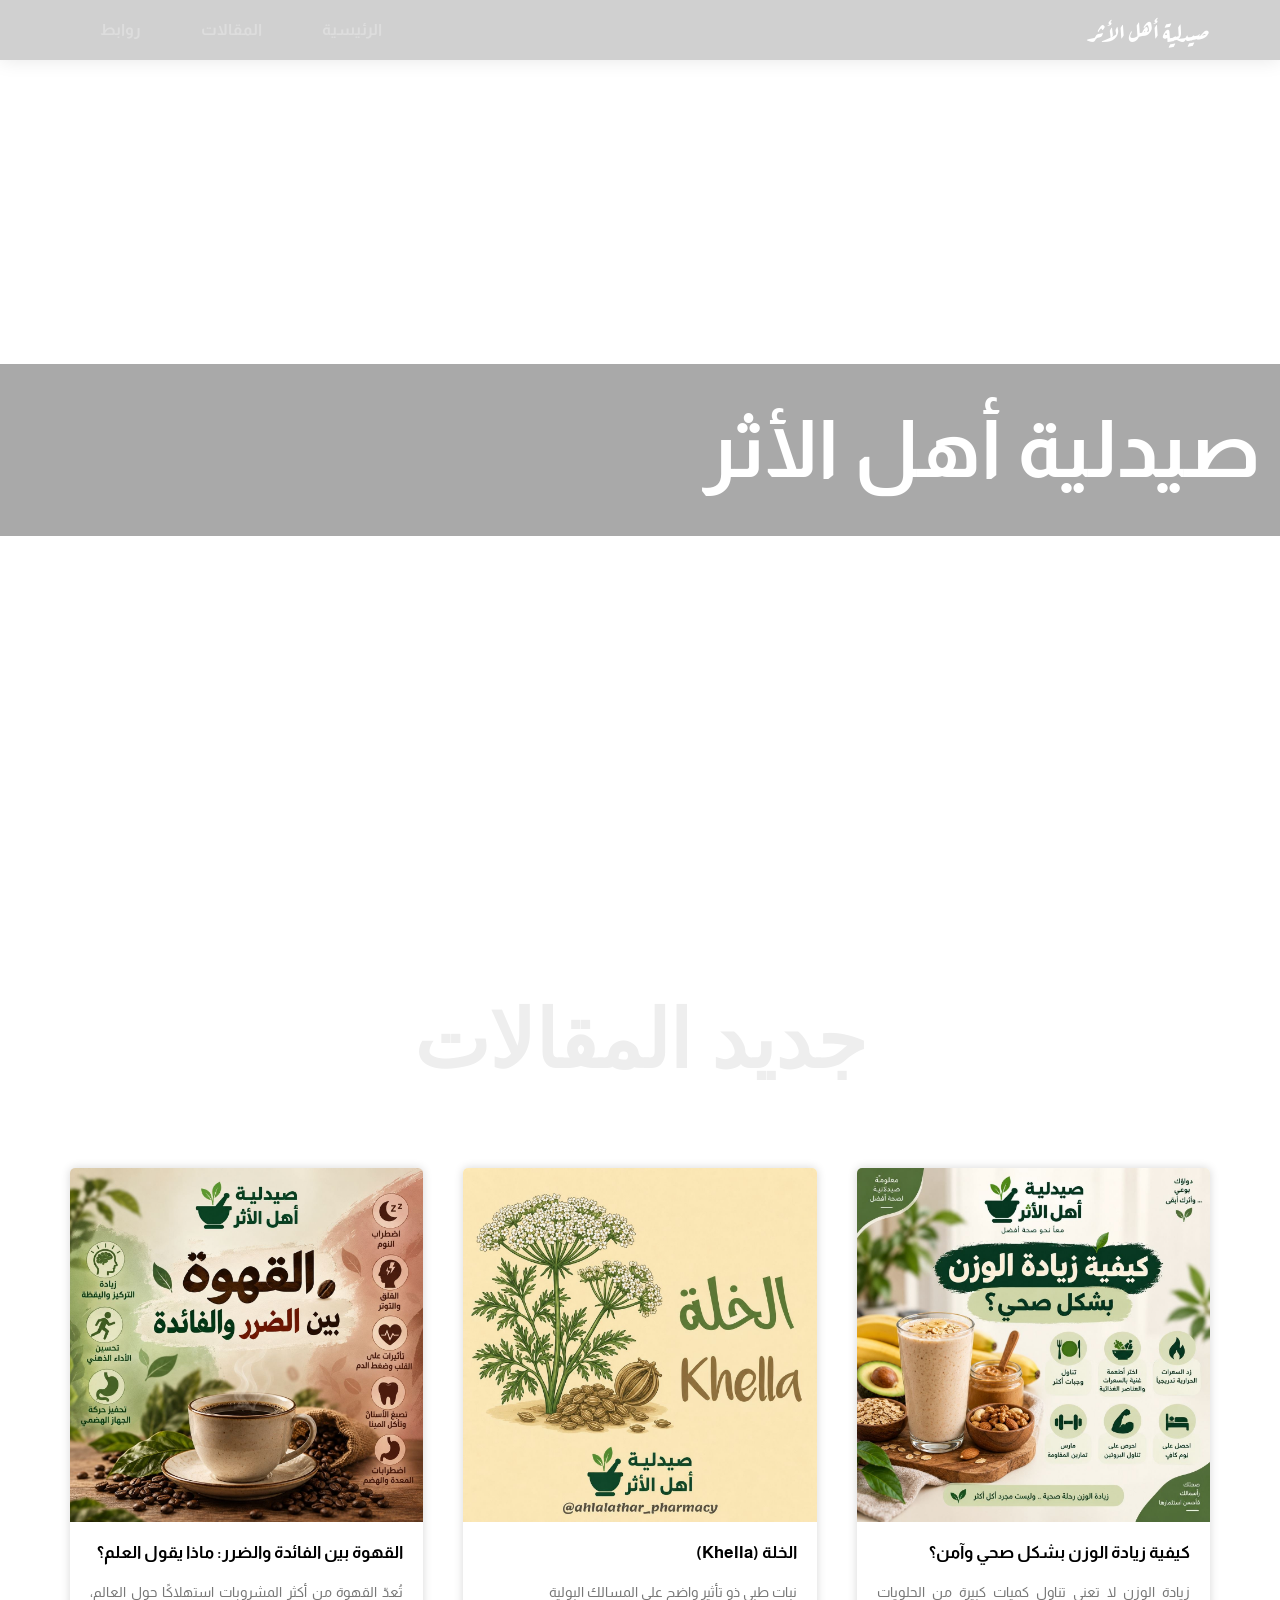
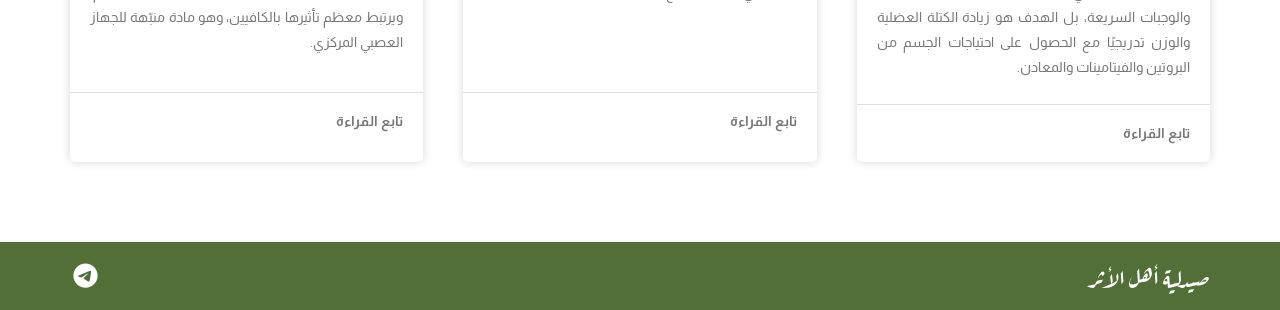
<file: index.html>
<!doctype html>
<html lang="en">
  <head>
    <meta charset="UTF-8" />
    <meta name="viewport" content="width=device-width, initial-scale=1.0" />
    <link rel="stylesheet" href="css/normalize.css" />
    <link rel="stylesheet" href="css/all.min.css" />
    <link rel="stylesheet" href="css/style.css" />
    <link rel="preconnect" href="https://fonts.googleapis.com" />
    <link rel="preconnect" href="https://fonts.gstatic.com" crossorigin />
    <link
      href="https://fonts.googleapis.com/css2?family=Almarai:wght@300;400;700;800&family=Aref+Ruqaa:wght@400;700&family=Open+Sans:ital,wght@0,300..800;1,300..800&display=swap"
      rel="stylesheet"
    />
    <title>صيدلية أهل الأثر</title>
  </head>
  <body>
    <header>
      <div class="container">
        <a href="index.html" class="logo">صيدلية أهل الأثر</a>
        <nav>
          <i class="fa-solid fa-bars"></i>
          <ul>
            <li><a href="">الرئيسية</a></li>
            <li><a href="">المقالات</a></li>
            <li><a href="">روابط</a></li>
          </ul>
        </nav>
      </div>
    </header>
    <section class="landing">
      <video autoplay loop muted>
        <source src="video/pharmcy.mp4" type="video/mp4" />
      </video>
      <h1>صيدلية أهل الأثر</h1>
    </section>
    <section class="articles">
      <div class="container">
        <h2>جديد المقالات</h2>
        <div class="content">
          <article>
            <img src="img/article-1.jpg" alt="" />
            <div class="info">
              <h3>كيفية زيادة الوزن بشكل صحي وآمن؟</h3>
              <p>
                زيادة الوزن لا تعني تناول كميات كبيرة من الحلويات والوجبات
                السريعة، بل الهدف هو زيادة الكتلة العضلية والوزن تدريجيًا مع
                الحصول على احتياجات الجسم من البروتين والفيتامينات والمعادن.
              </p>
            </div>
            <a href="article-1.html"
              >تابع القراءة<i class="fa-solid fa-arrow-left-long"></i
            ></a>
          </article>
          <article>
            <img src="img/article-2.jpg" alt="" />
            <div class="info">
              <h3>الخلة (Khella)</h3>
              <p>نبات طبي ذو تأثير واضح على المسالك البولية</p>
            </div>
            <a href=""
              >تابع القراءة<i class="fa-solid fa-arrow-left-long"></i
            ></a>
          </article>
          <article>
            <img src="img/article-3.jpg" alt="" />
            <div class="info">
              <h3>القهوة بين الفائدة والضرر: ماذا يقول العلم؟</h3>
              <p>
                تُعدّ القهوة من أكثر المشروبات استهلاكًا حول العالم، ويرتبط معظم
                تأثيرها بالكافيين، وهو مادة منبّهة للجهاز العصبي المركزي.
              </p>
            </div>
            <a href=""
              >تابع القراءة<i class="fa-solid fa-arrow-left-long"></i
            ></a>
          </article>
        </div>
      </div>
    </section>
    <footer>
      <div class="container">
        <div>صيدلية أهل الأثر</div>
        <a href="https://t.me/ahlalathar_pharmacy"
          ><i class="fa-brands fa-telegram"></i
        ></a>
      </div>
    </footer>
  </body>
</html>
</file>
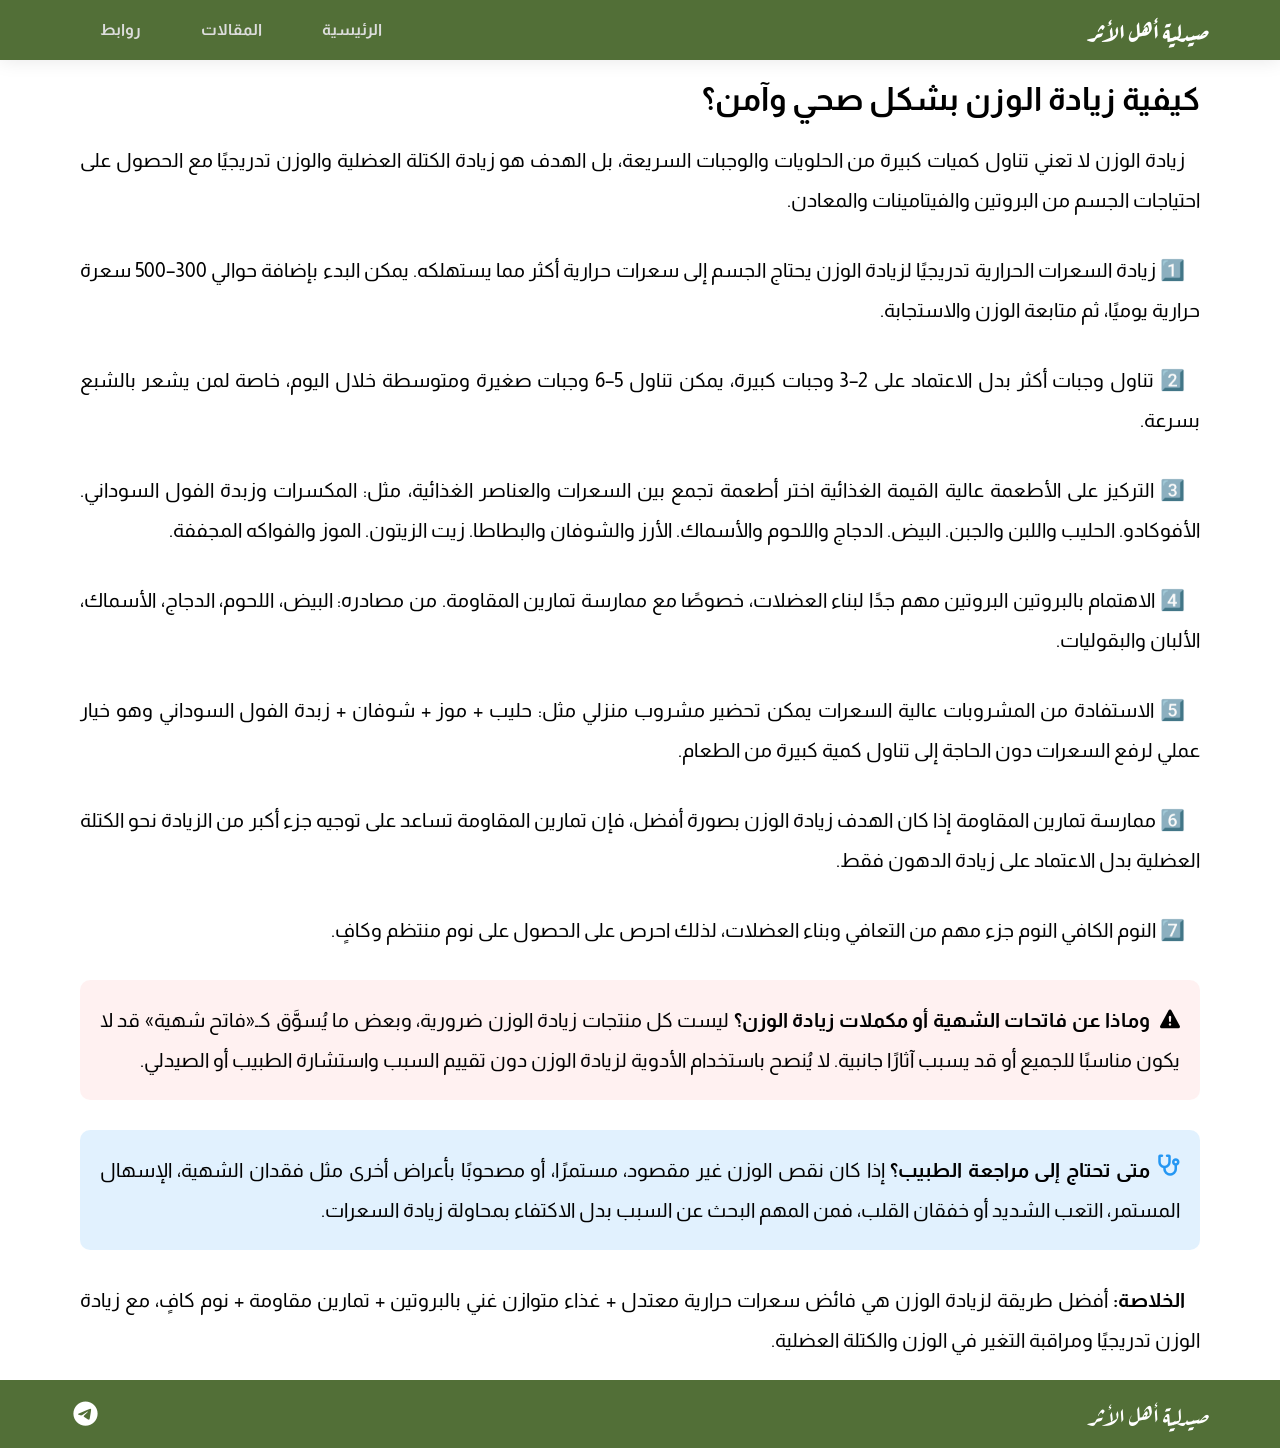
<file: article-1.html>
<!doctype html>
<html lang="en">
  <head>
    <meta charset="UTF-8" />
    <meta name="viewport" content="width=device-width, initial-scale=1.0" />
    <link rel="stylesheet" href="css/normalize.css" />
    <link rel="stylesheet" href="css/all.min.css" />
    <link rel="stylesheet" href="css/style.css" />
    <link rel="preconnect" href="https://fonts.googleapis.com" />
    <link rel="preconnect" href="https://fonts.gstatic.com" crossorigin />
    <link
      href="https://fonts.googleapis.com/css2?family=Almarai:wght@300;400;700;800&family=Aref+Ruqaa:wght@400;700&family=Open+Sans:ital,wght@0,300..800;1,300..800&display=swap"
      rel="stylesheet"
    />
    <title>صيدلية أهل الأثر</title>
  </head>
  <body>
    <header class="h-articles">
      <div class="container">
        <a href="index.html" class="logo">صيدلية أهل الأثر</a>
        <nav>
          <i class="fa-solid fa-bars"></i>
          <ul>
            <li><a href="index.html">الرئيسية</a></li>
            <li><a href="articles.html">المقالات</a></li>
            <li><a href="">روابط</a></li>
          </ul>
        </nav>
      </div>
    </header>
    <div class="container">
      <article class="article-1">
        <h1>كيفية زيادة الوزن بشكل صحي وآمن؟</h1>
        <p>
          <span>
            زيادة الوزن لا تعني تناول كميات كبيرة من الحلويات والوجبات السريعة،
            بل الهدف هو زيادة الكتلة العضلية والوزن تدريجيًا مع الحصول على
            احتياجات الجسم من البروتين والفيتامينات والمعادن.
          </span>
          <span>
            1️⃣ زيادة السعرات الحرارية تدريجيًا لزيادة الوزن يحتاج الجسم إلى
            سعرات حرارية أكثر مما يستهلكه. يمكن البدء بإضافة حوالي 300–500 سعرة
            حرارية يوميًا، ثم متابعة الوزن والاستجابة.
          </span>

          <span>
            2️⃣ تناول وجبات أكثر بدل الاعتماد على 2–3 وجبات كبيرة، يمكن تناول 5–6
            وجبات صغيرة ومتوسطة خلال اليوم، خاصة لمن يشعر بالشبع بسرعة.</span
          >

          <span>
            3️⃣ التركيز على الأطعمة عالية القيمة الغذائية اختر أطعمة تجمع بين
            السعرات والعناصر الغذائية، مثل: المكسرات وزبدة الفول السوداني.
            الأفوكادو. الحليب واللبن والجبن. البيض. الدجاج واللحوم والأسماك.
            الأرز والشوفان والبطاطا. زيت الزيتون. الموز والفواكه المجففة.</span
          >
          <span>
            4️⃣ الاهتمام بالبروتين البروتين مهم جدًا لبناء العضلات، خصوصًا مع
            ممارسة تمارين المقاومة. من مصادره: البيض، اللحوم، الدجاج، الأسماك،
            الألبان والبقوليات.</span
          >
          <span>
            5️⃣ الاستفادة من المشروبات عالية السعرات يمكن تحضير مشروب منزلي مثل:
            حليب + موز + شوفان + زبدة الفول السوداني وهو خيار عملي لرفع السعرات
            دون الحاجة إلى تناول كمية كبيرة من الطعام.</span
          >
          <span>
            6️⃣ ممارسة تمارين المقاومة إذا كان الهدف زيادة الوزن بصورة أفضل، فإن
            تمارين المقاومة تساعد على توجيه جزء أكبر من الزيادة نحو الكتلة
            العضلية بدل الاعتماد على زيادة الدهون فقط.</span
          >
          <span>
            7️⃣ النوم الكافي النوم جزء مهم من التعافي وبناء العضلات، لذلك احرص
            على الحصول على نوم منتظم وكافٍ.
          </span>
          <span class="warning">
            <span class="bold"
              >وماذا عن فاتحات الشهية أو مكملات زيادة الوزن؟</span
            >
            ليست كل منتجات زيادة الوزن ضرورية، وبعض ما يُسوَّق كـ«فاتح شهية» قد
            لا يكون مناسبًا للجميع أو قد يسبب آثارًا جانبية. لا يُنصح باستخدام
            الأدوية لزيادة الوزن دون تقييم السبب واستشارة الطبيب أو
            الصيدلي.</span
          >
          <span class="stethoscope"
            ><span class="bold">متى تحتاج إلى مراجعة الطبيب؟ </span> إذا كان
             
            نقص الوزن غير مقصود، مستمرًا، أو مصحوبًا بأعراض أخرى مثل فقدان
            الشهية، الإسهال المستمر، التعب الشديد أو خفقان القلب، فمن المهم
            البحث عن السبب بدل الاكتفاء بمحاولة زيادة السعرات.</span
          >
          <span>
            <span class="bold">الخلاصة:</span> أفضل طريقة لزيادة الوزن هي فائض سعرات حرارية معتدل + غذاء
            متوازن غني بالبروتين + تمارين مقاومة + نوم كافٍ، مع زيادة الوزن
            تدريجيًا ومراقبة التغير في الوزن والكتلة العضلية.</span
          >
        </p>
      </article>
    </div>
    <footer>
      <div class="container">
        <div>صيدلية أهل الأثر</div>
        <a href="https://t.me/ahlalathar_pharmacy"
          ><i class="fa-brands fa-telegram"></i
        ></a>
      </div>
    </footer>
  </body>
</html>
</file>
<file: css/style.css>
/* Start Variables */
:root {
  --main-color: #526f37;
  --second-color: #777;
  --background-color-section: #f6f6f6;
}
/* End Variables */
/* Start Global Rules */
* {
  box-sizing: border-box;
  text-decoration: none;
}
body {
  direction: rtl;
  font-family: "Almarai", sans-serif;
}
::-webkit-scrollbar {
  width: 13px;
}
::-webkit-scrollbar-button {
  background-color: #777;
}
::-webkit-scrollbar-thumb {
  background-color: #526f37;
}
.container {
  padding-left: 15px;
  padding-right: 15px;
  margin-left: auto;
  margin-right: auto;
}
@media (min-width: 768px) {
  .container {
    width: 750px;
  }
}
@media (min-width: 992px) {
  .container {
    width: 970px;
  }
}
@media (min-width: 1200px) {
  .container {
    width: 1170px;
  }
}
.bold {
  font-weight: bold;
}
/* End Global Rules */
/* Start Header */
header {
  background-color: #77777758;
  box-shadow: 0 0 20px 0 rgba(0, 0, 0, 0.1);
  position: absolute;
  z-index: 1;
  width: 100%;
}
header .container {
  display: flex;
  justify-content: space-between;
  align-items: center;
  min-height: 60px;
  position: relative;
}
header .logo {
  font-family: "Aref Ruqaa", serif;
  color: white;
  font-weight: 900;
  font-size: 25px;
}
@media (max-width: 767px) {
  header .logo {
    font-size: 16px;
  }
}
header nav {
  align-self: normal;
  display: flex;
  align-items: center;
}
header nav i {
  color: white;
  font-size: 20px;
  visibility: hidden;
}
@media (max-width: 767px) {
  header nav i {
    visibility: visible;
  }
}
header ul {
  list-style: none;
  display: flex;
  padding: 0;
  margin: 0;
  height: 100%;
}
@media (max-width: 767px) {
  header nav ul {
    display: none;
  }
  header nav i:hover + ul {
    width: 100%;
    height: auto;
    display: flex;
    flex-direction: column;
    position: absolute;
    top: 100%;
    left: 0;
    background-color: #77777794;
  }
}
header ul li {
  height: 100%;
  position: relative;
}
@media (max-width: 767px) {
  header ul li:nth-last-of-type(2) {
    border-top: 1px solid white;
    border-bottom: 1px solid white;
  }
}
header ul li a {
  color: #ddd;
  font-weight: 600;
  display: block;
  padding: 15px 30px;
  transition: 0.3s;
  height: 100%;
  display: flex;
  align-items: center;
}
header ul li:hover a {
  color: white;
  background-color: var(--second-color);
}
/* End Header */
/* Start Landing */
.landing {
  height: 100vh;
  position: relative;
}
.landing video {
  width: 100%;
  height: 100vh;
  position: absolute;
  object-fit: cover;
  z-index: -1;
}
.landing h1 {
  width: 100%;
  margin-top: 0;
  margin-bottom: 0;
  position: absolute;
  top: 50%;
  left: 50%;
  transform: translate(-50%, -50%);
  font-size: 80px;
  color: white;
  background-color: #777777a1;
  padding: 40px 20px;
  white-space: nowrap;
}
@media (max-width: 767px) {
  .landing h1 {
    white-space: wrap;
    font-size: 40px;
    text-align: center;
  }
}
/* End Landing */
/* Start Articles */
.articles {
  padding: 80px 0;
}
.articles h2 {
  font-family: "Milan Display Swashes";
  margin-top: 0;
  margin-left: auto;
  margin-right: auto;
  width: fit-content;
  color: #eee;
  padding: 15px;
  font-size: 80px;
  font-weight: 900;
}
.articles .content {
  margin-top: 50px;
  display: grid;
  grid-template-columns: repeat(auto-fill, minmax(350px, 1fr));
  gap: 40px;
}
.articles article {
  max-width: 100%;
  border-radius: 5px;
  overflow: hidden;
  box-shadow: 0 0 10px 0 rgba(0, 0, 0, 0.16);
}
.articles article img {
  width: 100%;
  object-fit: contain;
}
.articles article .info {
  min-height: 150px;
  padding: 0 20px 10px;
  border-bottom: 1px solid #ddd;
}
.articles article h3 {
  font-size: 17px;
}
.articles article p {
  font-size: 14px;
  color: var(--second-color);
  line-height: 1.8;
  text-align: justify;
}
.articles article a {
  display: block;
  width: fit-content;
  padding-top: 20px;
  padding-bottom: 20px;
  padding-right: 20px;
  color: var(--second-color);
  display: flex;
  align-items: center;
  gap: 5px;
  transition: 0.3s;
  position: relative;
  font-weight: bold;
  font-size: 14px;
}
.articles article a i {
  opacity: 0;
  transition: 0.3s;
  position: absolute;
  left: -25px;
  animation: move 0.5s infinite;
}
.articles article a:hover {
  color: var(--main-color);
}
.articles article a:hover i {
  opacity: 1;
}
@keyframes move {
  0%,
  100% {
    left: -25px;
  }
  50% {
    left: -30px;
  }
}
/* End Articles */
/* Start Footer */
footer {
  background-color: var(--main-color);
}
footer .container {
  display: flex;
  align-items: center;
  color: white;
  justify-content: space-between;
  padding-top: 20px;
  padding-bottom: 20px;
}
footer .container div {
  font-family: "Aref Ruqaa", serif;
  font-size: 25px;
}
footer .container a {
  font-size: 25px;
  color: white;
}
/* End Footer */
/* Start Articles */
.h-articles {
  background-color: #526f37;
  position: unset;
}
.article-1 {
  padding: 0 10px;
}
.article-1 p {
  font-size: 20px;
  text-align: justify;
  text-indent: 15px;
  line-height: 2;
  display: flex;
  flex-direction: column;
  gap: 30px;
}
.article-1 p .warning {
  background-color: rgba(255, 0, 0, 0.055);
  position: relative;
  text-indent: 30px;
  padding: 20px;
  border-radius: 10px;
}
.article-1 p .warning::before {
  content: "\f071";
  font-family: "Font Awesome 5 Free";
  font-weight: 900;
  right: -10px;
  position: absolute;
  animation-name: warning;
  animation-duration: 1.5s;
  animation-iteration-count: infinite;
}
@keyframes warning {
  0%,
  100% {
    color: transparent;
  }
  50% {
    color: red;
  }
}
.article-1 p .stethoscope {
  position: relative;
  text-indent: 30px;
  background-color: #2195f322;
  border-radius: 10px;
  padding: 20px;
}
.article-1 p .stethoscope::before {
  content: "\f0f1";
  font-family: "Font Awesome 5 Free";
  font-weight: 900;
  right: -10px;
  position: absolute;
  animation-name: stethoscope;
  animation-duration: 1.5s;
  animation-iteration-count: infinite;
  top: 15px;
  color: #2195f3fa;
}
@keyframes stethoscope {
  0%,
  100% {
    top: 15px;
  }
  50% {
    top: 20px;
  }
}
/* End Articles */
</file>
